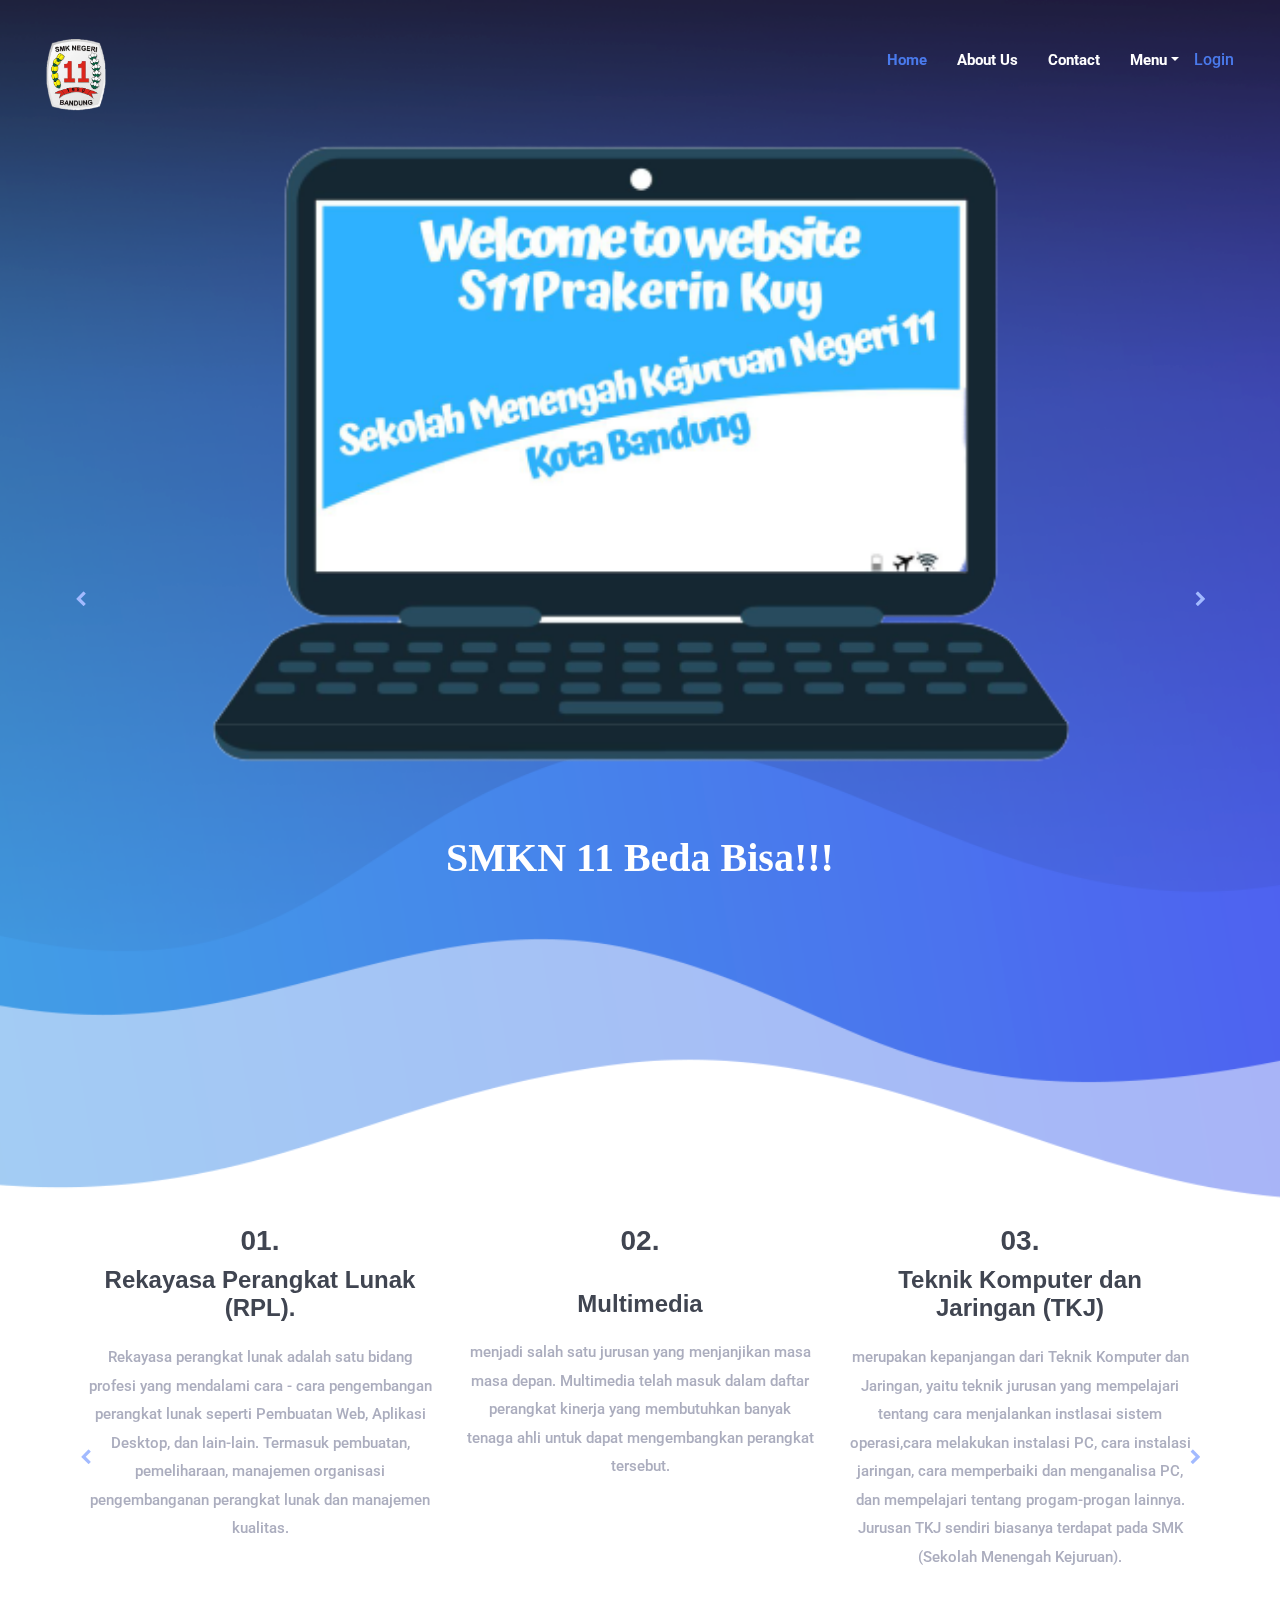
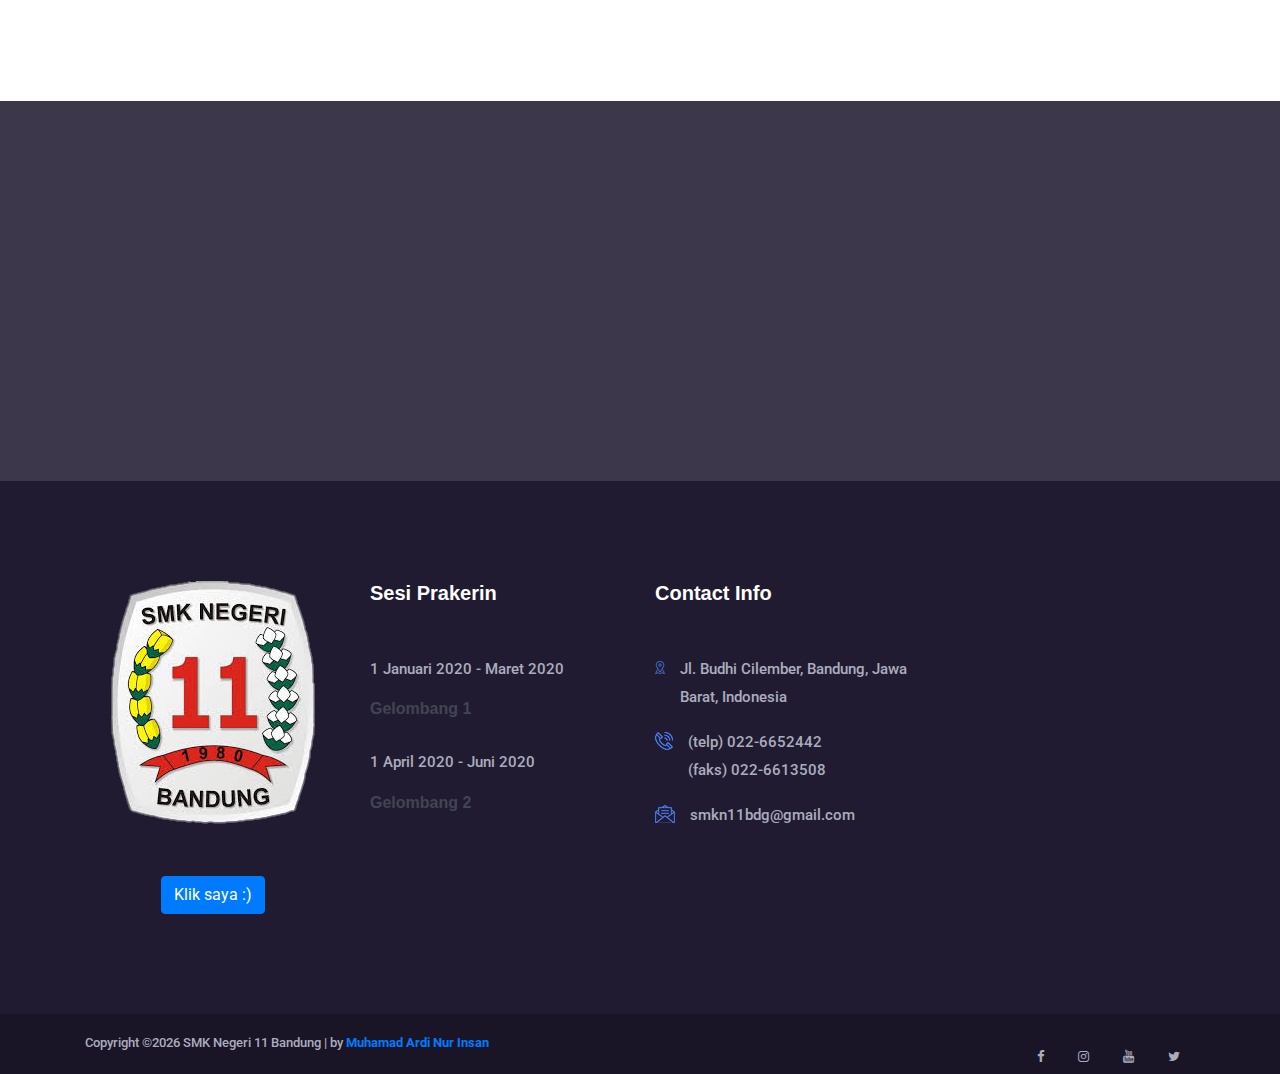
<file: index.html>
<!--
	Nama	: Muhamad Ardi Nur Insan
	Kelas	: XI RPL 1
	Project ini adalah salah satu syarat untuk melaksanakan Prakerin.
	Nama Aplikasi    : 11 Prakerin Kuy
	User		     		 : Siswa, Admin, Guru
	IG               : ardinur_03 & ardinurinsan_Official
	Channel YouTube  : YT-Ardi Hydra
-->
<!DOCTYPE html>
<html>

<head>
    <meta charset="UTF-8">
    <meta name="description" content="">
    <meta http-equiv="X-UA-Compatible" content="IE=edge">
    <meta name="viewport" content="width=device-width, initial-scale=1, shrink-to-fit=no">
    <!-- The above 4 meta tags *must* come first in the head; any other head content must come *after* these tags -->

    <!-- Title -->
    <title>S11Prakerin Kuy</title>

    <!-- Favicon -->
    <link rel="icon" type="img/png" href="img/icon-img/icon11.ico" />

    <!-- Core Stylesheet -->
    <link rel="stylesheet" type="text/css" href="style.css" />
    <!-- Responsive CSS -->
    <link href="css/responsive.css" rel="stylesheet">
</head>

<body>
    <!-- ***** Preloader Awal ***** -->
    <div id="preloader">
        <div class="mosh-preloader"></div>
    </div>
    <!-- ***** Preloader akhir ***** -->
    <!-- ***** Header Area Start ***** -->
    <header class="header_area clearfix">
        <div class="container-fluid h-100">
            <div class="row h-100">
                <!-- Menu Area Start -->
                <div class="col-12 h-100">
                    <div class="menu_area h-100">
                        <nav class="navbar h-100 navbar-expand-lg align-items-center">
                            <!-- Logo -->
                            <a class="navbar-brand" href="img/logo-img/11bedabisa.png"><br><img
                                    src="img/logo-img/11bedabisa.png" width="60" alt="logo not found"></a>

                            <!-- Menu Area -->
                            <button class="navbar-toggler" type="button" data-toggle="collapse"
                                data-target="#mosh-navbar" aria-controls="mosh-navbar" aria-expanded="false"
                                aria-label="Toggle navigation"><span class="navbar-toggler-icon"></span></button>

                            <div class="collapse navbar-collapse justify-content-end" id="mosh-navbar">
                                <ul class="navbar-nav animated" id="nav">
                                    <li class="nav-item active"><a class="nav-link" href="index.html"
                                            title="Home">Home</a></li>
                                    <li class="nav-item"><a class="nav-link" href="about.html">About Us</a></li>
                                    <li class="nav-item"><a class="nav-link" href="contact.php">Contact</a></li>
                                    <li class="nav-item dropdown">
                                        <a class="nav-link dropdown-toggle" href="#" id="moshDropdown" role="button"
                                            data-toggle="dropdown" aria-haspopup="true" aria-expanded="false">Menu</a>
                                        <div class="dropdown-menu" aria-labelledby="moshDropdown">
                                            <a class="dropdown-item" href="about.html">About Us</a>
                                            <a class="dropdown-item" href="#"></a>
                                            <a class="dropdown-item" href="#">Help</a>
                                        </div>
                                    </li>
                                </ul>
                                <!-- Search Form Area Start -->
                                <!-- <div class="search-form-area animated">
                                    <form action="#" method="post">
                                        <input type="search" name="search" id="search" placeholder="Type keywords &amp; hit enter">
                                        <button type="submit" class="d-none"><img src="img/core-img/search-icon.png" alt="Search"></button>
                                    </form>
                                </div> -->
                                <!-- Search btn -->
                                <!-- <div class="search-button">
                                    <a href="#" id="search-btn"><img src="img/core-img/search-icon.png" alt="Search"></a>
                                </div> -->
                                <!-- Login/Register btn -->
                                <div class="login-register-btn">
                                    <a href="login.php" title="Login sebagai Siswa, Guru, Admin">Login</a>
                                    <!-- <a href="guru.html" title="Sign Up">/ Coba</a>  -->
                                </div>
                                <!--
                            <div class="container-fluid">
                            <ul class="nav navbar-nav navbar-right">
                                <li><a href="#"><span class="glyphicon glyphicon-user"></span> Daftar</a></li>
                                    <li><a href="#"><span class="glyphicon glyphicon-log-in"></span> Login</a></li>
                            </ul>
                            </div> -->
                            </div>
                        </nav>
                    </div>
                </div>
            </div>
        </div>
    </header>
    <!-- ***** Header Area End ***** -->

    <!-- ***** Welcome Area Start ***** -->
    <section class="welcome_area clearfix" id="home" style="background-image: url(img/bg-img/welcome-bg.png)">
        <div class="hero-slides owl-carousel responsive">
            <!-- Single Hero Slides -->
            <div class="single-hero-slide d-cover align-items-top justify-content-center"> <br><br><br>
                <img class="slide-img" src="img/bg-img/bg-prakerinkuy.png" alt="img not found">
                <h1 class="text-center" style="color: white; font-family: cursive;">SMKN 11 Beda Bisa!!!</h1>
            </div>

            <!-- Single Hero Slides -->
            <div class="single-hero-slide d-cover align-items-top justify-content-center"> <br><br><br>
                <img class="slide-img" src="img/bg-img/bg-prakerinkuy.png" alt="img not found">
                <h1 class="text-center" style="color: white; font-family: cursive;">SMKN 11 Beda Bisa!!!</h1>
            </div>


            <!-- Single Hero Slides awal -->
            <!-- <div class="single-hero-slide d-flex align-items-end justify-content-center">
                <div class="hero-slide-content text-center">
                   <h3>Welcome To Website S11Prakerin Kuy</h3>
                    <h4>Smk Negeri 11 Kota Bandung<br> BEDA BISA!!!</h4>
                <img class="slide-img" src="img/bg-img/bg-prakerinkuy.png"  alt="img not found"></div>
            </div> -->
            <!-- Single Hero Slides akhir -->


        </div>
    </section><br>
    <!-- ***** Service Area Start ***** -->
    <section class="mosh-service-area clearfix">
        <div class="container">
            <div class="row">
                <div class="col-12">
                    <div class="mosh-service-slides owl-carousel">
                        <!-- kodingan jika poto di klik akan muncul desc -->
                        <!-- <div class="single-service-area text-center">
                            <h3>01. <img src="img/jurusan-img/rpl.jpg" data-toggle="collapse" data-target = "#content" ari-expanded = "false" aria-controls = "content"></h3>
                            <h4>Rekayasa Perangkat Lunak (RPL).</h4>
                           <div class ="collapse" id="content">
                                <div class ="card card-body"> <p>Rekayasa perangkat lunak adalah satu bidang profesi yang mendalami cara - cara pengembangan perangkat lunak.
                                Termasuk pembuatan, pemeliharaan, manajemen organisasi pengembanganan perangkat lunak dan manajemen kualitas.</p>
                                </div>
                            </div>
                        </div> -->
                        <!-- Single Service Area -->
                        <div class="single-service-area text-center">
                            <h3>01.
                                <!-- <img src="img/jurusan-img/rpl.jpg" > -->
                            </h3>
                            <h4>Rekayasa Perangkat Lunak (RPL).</h4>
                            <p>Rekayasa perangkat lunak adalah satu bidang profesi yang mendalami cara - cara
                                pengembangan perangkat lunak seperti Pembuatan Web, Aplikasi Desktop, dan lain-lain.
                                Termasuk pembuatan, pemeliharaan, manajemen organisasi pengembanganan perangkat lunak
                                dan manajemen kualitas.</p>
                        </div>
                        <!-- Single Service Area -->
                        <div class="single-service-area text-center">
                            <h3>02.
                                <!-- <img src= "img/jurusan-img/mm.jpg" height="50"> -->
                            </h3><br>
                            <h4>Multimedia</h4>
                            <p>menjadi salah satu jurusan yang menjanjikan masa masa depan. Multimedia telah masuk dalam
                                daftar perangkat kinerja yang membutuhkan banyak tenaga ahli untuk dapat mengembangkan
                                perangkat tersebut.</p>
                        </div>
                        <!-- Single Service Area -->
                        <div class="single-service-area text-center">
                            <h3>03.</h3>
                            <h4>Teknik Komputer dan Jaringan (TKJ)</h4>
                            <p> merupakan kepanjangan dari Teknik Komputer dan Jaringan, yaitu teknik jurusan yang
                                mempelajari tentang cara menjalankan instlasai sistem operasi,cara melakukan instalasi
                                PC, cara instalasi jaringan, cara memperbaiki dan menganalisa PC, dan mempelajari
                                tentang progam-progan lainnya. Jurusan TKJ sendiri biasanya terdapat pada SMK (Sekolah
                                Menengah Kejuruan).</p>
                        </div>
                        <!-- Single Service Area -->
                        <div class="single-service-area text-center">
                            <h3>04.
                                <!-- <img src= "img/jurusan-img/otkp.jpg"> -->
                            </h3>
                            <h4>Otomatisasi dan Tata Kelola Perkantoran (OTKP)</h4>
                            <p>adalah suatu kegiatan perencanaan keuangan, penagihan dan pencatatan, personalia, dan
                                distribusi barang serta logistik di sebuah organisasi. Biasanya seorang karyawan yang
                                bertugas dalam hal ini disebut dengan administrator kantor atau manajer kantor.</p>
                        </div>
                        <!-- Single Service Area -->
                        <div class="single-service-area text-center">
                            <h3>05.</h3>
                            <h4>Bisinis Daring dan Pemasaran (BDP)</h4>
                            <p>Bisnis Daring dan Pemasaran adalah sebuah kompetensi keahlian (jurusan) yang mempelajari
                                dasar - dasar kemampuan dan keilmuan menjadi seorang marketing baik marketing secara
                                konvensional maupun melalui media daring (online/internet). Di Kompetensi Keahlian
                                Bisnis Daring dan Pemasaran siswa akan mempelajari strategi pasar, kewirausahaan dan
                                membaca peluang di dunia bisnis.</p>
                        </div>
                        <!-- Single Service Area -->
                        <div class="single-service-area text-center">
                            <h3>06.</h3>
                            <h4>Akuntansi dan Lembaga Keuangan (AKL)</h4>
                            <p>Akuntansi adalah suatu ilmu yang mempelajari proses pengidentifikasian transaksi,
                                pencatatan, penggolongan, pengikhitisaran dan pelaporan untuk pihak yang berkepentingan
                                (pihak intern dan ekstern). Laporan yang dihasilkan oleh bagian akuntansi adalah laporan
                                laba rugi, laporan perubahan ekuitas, neraca, laporan arus kas dan catatan atas laporan
                                keuangan. Untuk menghasilkan laporan tersebut, diperlukan pengetahuan, ketrampilan dan
                                sikap yang sesuai untuk menjalankan profesi tersebut dalam hal ini adalah profesi
                                sebagai tenaga bagian akuntansi.</p>
                        </div>
                        <!-- Single Service Area -->
                        <div class="single-service-area text-center">
                            <h3>07.</h3>
                            <h4>Manajemen Logistik (MLOG)</h4>
                            <p>Jurusan Manajemen Logistik adalah Jurusan Baru Di SMK Negeri 11 Bandung jurusan yang
                                membutuhkan kesabaran, ketelitian dan penuh kehati-hatian. Kenapa jurusan Manajemen
                                Logistik perlu kesabaran, ketelitian dan kehati-hatian? Sebenarnya semua ilmu perlu
                                dipelajari dengan kesabaran, ketekunan, ketelitian serta kehati-hatian. Namun pada
                                jurusan Manajemen Logistik ini kamu bakalan dituntut untuk dapat menguasai Manajemen
                                Transportasi, manajemen pergudangan, manajemen distribusi, dll selama 4 tahun yang
                                tentunya harus teliti dan hati-hati dan kesabaran.</p>
                        </div>
                    </div>
                </div>
            </div>
        </div>
    </section>
    <!-- ***** Service Area End ***** -->

    <!-- ***** CTA Area Start ***** -->
    <section class="mosh-call-to-action-area bg-img bg-overlay section_padding_100"
        style="background-image: url(img/bg-img/c-1.jpg);">
        <div class="container">
            <div class="row">
                <div class="col-12">
                    <div class="cta-content text-center wow fadeIn" data-wow-delay="0.5s">
                        <div class="section-heading">
                            <p>S11Prakerin Kuy</p>
                            <h2>Ada Pertanyaan ?</h2>
                            <a href="#" class="btn mosh-btn">Contact Us</a>
                        </div>
                    </div>
                </div>
            </div>
        </div>
    </section>
    <!-- ***** CTA Area End ***** -->

    <!-- ***** Footer Area Start ***** -->
    <footer class="footer-area clearfix">
        <!-- Top Fotter Area -->
        <div class="top-footer-area section_padding_100_0">
            <div class="container">
                <div class="row">
                    <div class="col-12 col-sm-6 col-lg-3">
                        <div class="single-footer-widget mb-100">
                            <center><a href="#" class="mb-50 d-block">
                                    <img src="img/logo-img/11bedabisa.png" height="50" alt="logo not found"> </a>
                            </center>
                            <p class="tombol">
                                <center><button class="btn btn-primary" data-toggle="collapse" data-target="#content"
                                        ari-expanded="false" aria-controls="content">
                                        Klik saya :)
                                    </button></center>
                            </p>
                            <div class="collapse" id="content">
                                <div class="card card-body">
                                    <p class="text-center">Sekolah Menengah Kejuruan 11 Bandung merupakan salah satu
                                        Sekolah Menengah Kejuruan Negeri yang berada di Provinsi Jawa Barat, Indonesia,
                                        tepatnya di Kota Bandung. dan mempunyai 7 jurusan diantaranya Bismen dan Ti.
                                    </p>
                                </div>
                            </div>

                        </div>
                    </div>
                    <div class="col-10 col-sm-6 col-lg-3">
                        <div class="single-footer-widget mb-100">
                            <h5>Sesi Prakerin</h5>
                            <div class="footer-single--blog-post">
                                <a>
                                    <p>1 Januari 2020 - Maret 2020</p>
                                </a>
                                <a>
                                    <h6>Gelombang 1</h6>
                                </a>
                            </div>
                            <div class="footer-single--blog-post">
                                <a>
                                    <p>1 April 2020 - Juni 2020</p>
                                </a>
                                <a>
                                    <h6>Gelombang 2 </h6>
                                </a>
                            </div>
                        </div>
                    </div>
                    <div class="col-12 col-sm-6 col-lg-3">
                        <div class="single-footer-widget mb-100">
                            <h5>Contact Info</h5>
                            <div class="footer-single-contact-info d-flex">
                                <div class="contact-icon">
                                    <img src="img/core-img/map.png" alt="">
                                </div>
                                <p>Jl. Budhi Cilember, Bandung, Jawa Barat, Indonesia</p>
                            </div>
                            <div class="footer-single-contact-info d-flex">
                                <div class="contact-icon">
                                    <img src="img/core-img/call.png" alt="">
                                </div>
                                <p>(telp) 022-6652442<br>(faks) 022-6613508</p>
                            </div>
                            <div class="footer-single-contact-info d-flex">
                                <div class="contact-icon">
                                    <img src="img/core-img/message.png" alt="">
                                </div>
                                <p>smkn11bdg@gmail.com</p>
                            </div>
                        </div>
                    </div>
                </div>
            </div>
        </div>
        <!-- Fotter Bottom Area -->
        <div class="footer-bottom-area">
            <div class="container h-100">
                <div class="row h-100">
                    <div class="col-12 h-100">
                        <div class="footer-bottom-content h-100 d-md-flex justify-content-between align-items-center">
                            <div class="copyright-text">
                                <p>
                                    Copyright &copy;<script>
                                        document.write(new Date().getFullYear());
                                    </script> SMK Negeri 11 Bandung | by <a href="https://www.instagram.com/ardinur_03/"
                                        title="
                                    Instagram Admin">Muhamad Ardi Nur Insan</a>
                                </p>
                            </div>
                            <div class="footer-social-info"> <br>
                                <a href="#" title="Facebook SMKN 11 Bandung"><i class="fa fa-facebook"
                                        aria-hidden="true"></i></a>
                                <a href="https://www.instagram.com/smkn11_bandung/" title="Instagram SMkN 11 Bandung"><i
                                        class="fa fa-instagram" aria-hidden="true"></i></a>
                                <a href="https://www.youtube.com/channel/UCcdEkNHNB9NwW3XeMHsm-AA"
                                    title="YouTube Channel SMKN 11 Bandung"><i class="fa fa-youtube"
                                        aria-hidden="true"></i></a>
                                <a href="https://twitter.com/smkn11bandung" title="Twitter SMKN 11 Bandung"><i
                                        class="fa fa-twitter" aria-hidden="true"></i></a>
                                <!-- sambungan footer -->
                                <!--  <a href="#"><i class="" aria-hidden="true"></i></a>
                                <a href="#"><i class="" aria-hidden="true"></i></a> -->
                            </div>
                        </div>
                    </div>
                </div>
            </div>
        </div>
    </footer>
    <!-- ***** Footer Area End ***** -->

    <!-- jQuery-2.2.4 js -->
    <script src="js/jquery-2.2.4.min.js"></script>
    <!-- Popper js -->
    <script src="js/popper.min.js"></script>
    <!-- Bootstrap js -->
    <script src="js/bootstrap.min.js"></script>
    <!-- All Plugins js -->
    <script src="js/plugins.js"></script>
    <!-- Active js -->
    <script src="js/active.js"></script>
</body>

</html>
</file>
<file: css/responsive.css>
@media (min-width: 992px) and (max-width: 1199px) {
    .search-button > a {
        margin: 0 40px;
    }
    .menu_area #nav .nav-link {
        padding: 0 10px;
    }
    .search-form-area #search {
        width: 450px;
    }
    .hero-slides .owl-next {
        right: 20px;
    }
    .hero-slides .owl-prev {
        left: 20px;
    }
    .workflow-slides-area {
        top: 0;
        padding-bottom: 100px;
    }
}

@media (min-width: 768px) and (max-width: 991px) {
    .navbar-toggler {
        border: 2px solid #fff;
        background-color: #f2f4f6;
        margin: 32px 0;
    }
    .sticky .navbar-toggler {
        margin: 11px 0;
    }
    .navbar-toggler-icon {
        background-image: url("data:image/svg+xml;charset=utf8,%3Csvg viewBox='0 0 30 30' xmlns='http://www.w3.org/2000/svg'%3E%3Cpath stroke='rgba(0, 0, 0, 0.5)' stroke-width='2' stroke-linecap='round' stroke-miterlimit='10' d='M4 7h22M4 15h22M4 23h22'/%3E%3C/svg%3E");
    }
    #mosh-navbar {
        padding: 30px;
        border-radius: 5px;
        background-color: #211b31;
        text-align: left;
    }
    .header_area.sticky .navbar {
        height: 70px;
    }
    .menu_area #nav .nav-link {
        font-size: 14px;
        padding: 6px 0;
    }
    .search-button > a {
        margin: 15px 0;
        display: block;
    }
    .hero-slide-content h2 {
        font-size: 36px;
    }
    .welcome_area,
    .single-hero-slide {
        height: 900px;
    }
    .hero-slides .owl-next {
        right: 5px;
    }
    .hero-slides .owl-prev {
        left: 5px;
    }
    .clients-logo-area > a > img {
        max-width: 100px;
        height: auto;
    }
    .single-more-service-area {
        -webkit-box-flex: 0;
            -ms-flex: 0 0 50%;
                flex: 0 0 50%;
        max-width: 50%;
    }
    .mosh-more-services-area {
        -ms-flex-wrap: wrap;
            flex-wrap: wrap;
    }
    .single_gallery_item {
        width: 50%;
    }
    .workflow-slides-area {
        top: 0;
        padding-bottom: 100px;
    }
    .testimonial-content p {
        font-size: 13px;
    }
    .mosh-cool-facts-area .counter-area > h3 {
        font-size: 40px;
    }
}

@media (min-width: 320px) and (max-width: 767px) {
    .header_area {
        padding: 0;
        height: 80px;
    }
    .navbar-toggler {
        border: 2px solid #fff;
        background-color: #f2f4f6;
        margin: 11px 0;
    }
    .sticky .navbar-toggler {
        margin: 11px 0;
    }
    .navbar-toggler-icon {
        background-image: url("data:image/svg+xml;charset=utf8,%3Csvg viewBox='0 0 30 30' xmlns='http://www.w3.org/2000/svg'%3E%3Cpath stroke='rgba(0, 0, 0, 0.5)' stroke-width='2' stroke-linecap='round' stroke-miterlimit='10' d='M4 7h22M4 15h22M4 23h22'/%3E%3C/svg%3E");
    }
    #mosh-navbar {
        padding: 30px;
        border-radius: 5px;
        background-color: #211b31;
        text-align: left;
    }
    .header_area.sticky .navbar {
        height: 70px;
    }
    .menu_area #nav .nav-link {
        font-size: 14px;
        padding: 6px 0;
    }
    .search-button > a {
        margin: 15px 0;
        display: block;
    }
    .hero-slide-content h2 {
        font-size: 20px;
    }
    .hero-slide-content h4 {
        font-size: 18px;
    }
    .welcome_area,
    .single-hero-slide {
        height: 600px;
    }
    .hero-slides .owl-next {
        right: 5px;
    }
    .hero-slides .owl-prev {
        left: 5px;
    }
    .search-form-area #search {
        width: 200px;
        border-radius: 10px;
        padding: 0 15px;
    }
    .section-heading > h2 {
        font-size: 24px;
    }
    .clients-logo-area > a > img {
        max-width: 100px;
        height: auto;
        margin: 15px;
    }
    .features-img > img {
        width: 100%;
        position: relative;
        bottom: -30px;
        left: 0;
        z-index: 9;
    }
    .single-more-service-area {
        -webkit-box-flex: 0;
            -ms-flex: 0 0 100%;
                flex: 0 0 100%;
        max-width: 100%;
    }
    .mosh-more-services-area {
        -ms-flex-wrap: wrap;
            flex-wrap: wrap;
    }
    .single_gallery_item {
        width: 100%;
    }
    .workflow-slides-area {
        top: 50px;
        padding-bottom: 150px;
    }
    .cta-content .section-heading h2 {
        font-size: 24px;
    }
    .mosh-service-slides .owl-prev {
        left: -15px;
    }
    .mosh-service-slides .owl-next {
        left: auto;
        right: -15px;
    }
    .footer-bottom-area {
        height: 100px;
        text-align: center;
        padding: 25px 0;
    }
    .bradcumbContent h2 {
        font-size: 40px;
    }
    .mosh-about-us-thumb {
        margin-top: 100px;
    }
    .mosh-features-thumb {
        margin-bottom: 100px;
    }
    .few-words-contents,
    .few-words-thumb {
        -webkit-box-flex: 0;
            -ms-flex: 0 0 100%;
                flex: 0 0 100%;
        max-width: 100%;
        height: 770px;
    }
    .mosh-team-slides .owl-prev {
        left: -10px;
    }
    .mosh-team-slides .owl-next {
        left: auto;
        right: -10px;
    }
    .subscribe-newsletter-content h2 {
        font-size: 24px;
    }
    .subscribe-newsletter-content form > input {
        width: 100%;
    }
    .subscribe-newsletter-content form > button {
        width: 120px;
        padding: 0 15px;
        right: 0;
    }
    .testimonials-slides .owl-prev {
        left: -10px;
    }
    .testimonials-slides .owl-next {
        left: auto;
        right: -10px;
    }
    .testimonial-content p {
        font-size: 13px;
    }
    .mosh-cool-facts-area .counter-area > h3 {
        font-size: 20px;
    }
    .testimonials-slides:after {
        text-align: right;
    }
    .testimonials-slides:before {
        text-align: left;
    }
    .mosh-blog-sidebar,
    .contact-information {
        margin-top: 100px;
    }
}

@media (min-width: 480px) and (max-width: 767px) {
    .welcome_area,
    .single-hero-slide {
        height: 700px;
    }
    .clients-logo-area > a > img {
        max-width: 75px;
        height: auto;
        margin: 0 15px;
    }
}

@media (min-width: 576px) and (max-width: 767px) {
    .welcome_area,
    .single-hero-slide {
        height: 800px;
    }
    .hero-slide-content h2 {
        font-size: 30px;
    }
    .single-more-service-area {
        -webkit-box-flex: 0;
            -ms-flex: 0 0 50%;
                flex: 0 0 50%;
        max-width: 50%;
    }
}
</file>
<file: style.css>
@import url('https://fonts.googleapis.com/css?family=Roboto:400,500,700,900');

@import 'css/bootstrap.min.css';
@import 'css/owl.carousel.min.css';
@import 'css/animate.css';
@import 'css/magnific-popup.css';
@import 'css/font-awesome.min.css';

/* --------------------------
:: 1.0 Base CSS Start
-------------------------- */
.elements-title h2 {
    margin-bottom: 60px;
    font-size: 24px;
}

.mosh-btn.mosh-btn-2 {
    border: 2px solid #4a7aec;
    color: #404551;
    background-color: #fff;
}

.mosh-btn.mosh-btn-2:hover,
.mosh-btn.mosh-btn-2:focus {
    border: 2px solid #4a7aec;
    color: #fff;
    background-color: #4a7aec;
}

.mosh-btn.mosh-btn-3 {
    border: none;
    color: #404551;
    background-color: #fff;
    box-shadow: 0 6px 30px rgba(0, 0, 0, 0.15);
}

.mosh-btn.mosh-btn-3:hover,
.mosh-btn.mosh-btn-3:focus {
    color: #fff;
    background-color: #4a7aec;
}

.mosh-cool-facts-area {
    width: 100%;
}

.mosh-cool-facts-area .counter-area > h3 {
    color: #4a7aec;
    font-size: 60px;
    margin-bottom: 0;
    line-height: 1;
}

.mosh-cool-facts-area .cool-facts-content > p {
    color: #292d4f;
}


.judul{
    background-color: red;
}

.biodata_kepsek td{
    color: white;
}
* {
    margin: 0;
    padding: 0;
}

body,
html {
    font-family: 'Roboto', sans-serif;
}

h1,
h2,
h3,
h4,
h5,
h6 {
    font-family: 'cursive', sans-serif;
    font-weight: 700;
    color: #404551;
    line-height: 1.2;
}

a,
a:hover,
a:focus,
a:active {
    font-weight: 700;
    text-decoration: none;
    -webkit-transition-duration: 500ms;
    transition-duration: 500ms;
}

li {
    list-style: none;
}

p {
    font-family: 'Roboto', sans-serif;
    color: #abadbe;
    font-size: 15px;
    font-weight: 500;
    margin-top: 0;
    line-height: 1.9;
}

ul,
ol {
    margin: 0;
    padding: 0;
}

img {
    max-width: 100%;
    height: auto;
}

.section_padding_100 {
    padding-top: 100px;
    padding-bottom: 100px;
}

.section_padding_100_0 {
    padding-top: 100px;
    padding-bottom: 0;
}

.section_padding_100_50 {
    padding-top: 100px;
    padding-bottom: 50px;
}

.section_padding_100_70 {
    padding-top: 100px;
    padding-bottom: 70px;
}

.section_padding_50 {
    padding-top: 50px;
    padding-bottom: 50px;
}

.section_padding_50_20 {
    padding-top: 50px;
    padding-bottom: 20px;
}

.section_padding_150 {
    padding-top: 150px;
    padding-bottom: 150px;
}

.section_padding_200 {
    padding-top: 200px;
    padding-bottom: 200px;
}

.section_padding_0_100 {
    padding-top: 0;
    padding-bottom: 100px;
}

.section_padding_70 {
    padding-top: 70px;
    padding-bottom: 70px;
}

.section_padding_0_50 {
    padding-top: 0;
    padding-bottom: 50px;
}

.mt-15 {
    margin-top: 15px;
}

.mt-30 {
    margin-top: 30px;
}

.mt-40 {
    margin-top: 40px;
}

.mt-50 {
    margin-top: 50px;
}

.mt-100 {
    margin-top: 100px;
}

.mt-150 {
    margin-top: 150px;
}

.mr-15 {
    margin-right: 15px;
}

.mr-30 {
    margin-right: 30px;
}

.mr-50 {
    margin-right: 50px;
}

.mr-100 {
    margin-right: 100px;
}

.mb-15 {
    margin-bottom: 15px;
}

.mb-30 {
    margin-bottom: 30px;
}

.mb-50 {
    margin-bottom: 50px;
}

.mb-100 {
    margin-bottom: 100px;
}

.ml-15 {
    margin-left: 15px;
}

.ml-30 {
    margin-left: 30px;
}

.ml-50 {
    margin-left: 50px;
}

.ml-100 {
    margin-left: 100px;
}

#preloader {
    overflow: hidden;
    background-color: #211b31;
    height: 100%;
    left: 0;
    position: fixed;
    top: 0;
    width: 100%;
    z-index: 999999;
}

.mosh-preloader {
    overflow: hidden;
    -webkit-animation: 3000ms linear 0s normal none infinite running mosh-preloader;
    animation: 3000ms linear 0s normal none infinite running mosh-preloader;
    background-color: transparent;
    border-color: #f1f2f3 #f1f2f3 #4a7aec;
    border-radius: 50%;
    border-style: solid;
    border-width: 4px;
    height: 50px;
    left: calc(50% - 25px);
    position: relative;
    top: calc(50% - 25px);
    width: 50px;
    z-index: 9;
}

@-webkit-keyframes mosh-preloader {
    0% {
        -webkit-transform: rotate(0deg);
        transform: rotate(0deg);
    }
    100% {
        -webkit-transform: rotate(360deg);
        transform: rotate(360deg);
    }
}

@keyframes mosh-preloader {
    0% {
        -webkit-transform: rotate(0deg);
        transform: rotate(0deg);
    }
    100% {
        -webkit-transform: rotate(360deg);
        transform: rotate(360deg);
    }
}

#scrollUp {
    bottom: 0;
    font-size: 24px;
    right: 30px;
    width: 40px;
    background: #4a7aec;
    color: #fff;
    text-align: center;
    height: 40px;
    line-height: 38px;
    border-radius: 0;
    box-shadow: 2px 10px 8px rgba(0, 0, 0, 0.15);
}

.mosh-table {
    display: table;
    height: 100%;
    left: 0;
    position: relative;
    top: 0;
    width: 100%;
    z-index: 2;
}

.mosh-table-cell {
    display: table-cell;
    vertical-align: middle;
}

.section-heading {
    margin-bottom: 100px;
}

.section-heading > p {
    font-weight: 700;
    color: #bec0cc;
    font-size: 12px;
    margin-bottom: 10px;
    text-transform: uppercase;
    letter-spacing: 2px;
}

.section-heading > h2 {
    font-size: 40px;
    margin: 0;
    font-weight: 900;
}

.section-heading > h5 {
    font-size: 22px;
    color: #abadbe;
    line-height: 1.8;
    font-weight: 500;
}

.mosh-btn {
    background-color: #4a7aec;
    min-width: 150px;
    height: 54px;
    padding: 0 30px;
    border-radius: 70px;
    color: #fff;
    font-size: 14px;
    line-height: 54px;
    font-weight: 700;
    text-transform: uppercase;
    -webkit-transition-duration: 500ms;
    transition-duration: 500ms;
}

.mosh-btn:hover {
    background-color: #1a3c8d;
    color: #fff;
}

.bg-overlay,
.bg-overlay-white {
    position: relative;
    z-index: 1;
}

.bg-overlay:after,
.bg-overlay-white:after {
    background-color: rgba(33, 27, 49, 0.88);
    width: 100%;
    height: 100%;
    top: 0;
    left: 0;
    content: '';
    z-index: -1;
    position: absolute;
}

.bg-overlay-white:after {
    background-color: rgba(231, 235, 246, 0.89);
}

.bg-img {
    background-position: center center;
    background-repeat: no-repeat;
    background-size: cover;
}

/* --------------------------
:: 2.0 Header Area CSS
-------------------------- */

.header_area {
    left: 0;
    position: absolute;
    width: 100%;
    z-index: 999;
    top: 0;
    padding: 0 15px;
    height: 120px;
    background-color: transparent;
    -webkit-transition-duration: 700ms;
    transition-duration: 700ms;
}

.menu_area {
    position: relative;
    z-index: 2;
}

.menu_area #nav .nav-link {
    color: #fff;
    display: block;
    font-size: 15px;
    -webkit-transition-duration: 500ms;
    transition-duration: 500ms;
    padding: 0 15px;
}

.menu_area .dropdown-menu.show {
    border: none;
    box-shadow: 3px 5px 12px rgba(0, 0, 0, 0.15);
}

.menu_area .dropdown-item {
    font-size: 14px;
    font-weight: 700;
    color: #9597a6;
}

.menu_area #nav .nav-link:hover,
.menu_area #nav .nav-item.active .nav-link,
.menu_area .dropdown-item:hover {
    color: #4a7aec;
}

.login-register-btn a {
    color: #4a7aec;
    display: inline-block;
    font-weight: 500;
}

.login-register-btn a:hover {
    color: #fff;
}

.search-button > a {
    margin: 0 80px;
}

.navbar-nav {
    -webkit-transition-duration: 500ms;
    transition-duration: 500ms;
}

/* Search Form CSS */

.search-form-area {
    width: auto;
    height: 50px;
    display: none;
    -webkit-transition-duration: 500ms;
    transition-duration: 500ms;
}

.search-form-open .search-form-area {
    display: block !important;
}

.search-form-open .navbar-nav {
    display: none !important;
}

.search-form-area #search {
    width: 550px;
    height: 50px;
    border-radius: 10px;
    border: 2px solid rgba(255, 255, 255, 0.7);
    padding: 0 30px;
    color: #fff !important;
    font-size: 14px;
    background-color: transparent;
    -webkit-transition-duration: 500ms;
    transition-duration: 500ms;
}

/* Sticky CSS */

.header_area.sticky {
    background-color: #25499f;
    box-shadow: 0 6px 20px rgba(0, 0, 0, 0.15);
    height: 80px;
    position: fixed;
    top: 0;
    z-index: 999;
}

/* --------------------------
:: 3.0 Welcome Area CSS
-------------------------- */

.welcome_area {
    position: relative;
    z-index: 2;
    height: 1200px;
    background-repeat: no-repeat;
    background-size: cover;
    background-position: center center;
}

.hero-slides {
    position: relative;
    z-index: 2;
}

.single-hero-slide {
    height: 1200px;
    width: 100%;
    position: relative;
    z-index: 1;
}

.hero-slide-content h3 {
    font-size: 60px;
    font-family: cursive;
    color: #fff;
    line-height: 1.8;
}

.hero-slide-content h4 {
    color: #fff;
    font-weight: 400;
    font-family: cursive;
    margin-bottom: 0;
}

.hero-slide-content .slide-img {
    color: #fff;
    margin-top: 100px;
    font-weight: 400;
}

.hero-slides .owl-prev,
.hero-slides .owl-next {
    position: absolute;
    width: 60px;
    height: 60px;
    background-color: transparent;
    line-height: 60px;
    text-align: center;
    top: 50%;
    margin-top: -30px;
    left: 50px;
    border-radius: 50%;
    color: #a2baff;
    -webkit-transition-duration: 500ms;
    transition-duration: 500ms;
}

.hero-slides .owl-next {
    left: auto;
    right: 50px;
}

.hero-slides .owl-prev:hover,
.hero-slides .owl-next:hover {
    background-color: #4a7aec;
}
/* -------------------------
:: 4.0 Service Area
------------------------- */

.mosh-service-slides {
    position: relative;
    z-index: 1;
}

.single-service-area h2 {
    font-size: 60px;
    font-weight: 900;
    margin-bottom: 20px;
    -webkit-transition-duration: 500ms;
    transition-duration: 500ms;
    color: #bec0cc;
}

.mosh-service-slides .center .single-service-area h2,
.single-service-area:hover h2 {
    color: #4a7aec;
}

.single-service-area h4 {
    margin-bottom: 20px;
}

.mosh-service-slides .owl-prev,
.mosh-service-slides .owl-next {
    position: absolute;
    width: 50px;
    height: 50px;
    background-color: transparent;
    line-height: 50px;
    text-align: center;
    top: 50%;
    margin-top: -30px;
    left: -25px;
    border-radius: 50%;
    color: #a2baff;
    -webkit-transition-duration: 500ms;
    transition-duration: 500ms;
}

.mosh-service-slides .owl-next {
    left: auto;
    right: -25px;
}

/* -------------------------
:: 5.0 Clients Area
------------------------- */

.clients-logo-area > a > img {
    max-width: 170px;
    height: auto;
}

/* -------------------------
:: 6.0 Features Area
------------------------- */

.mosh-features-area {
    background-color: #211b31;
    position: relative;
    z-index: 1;
}

.features-img > img {
    width: 40%;
    position: absolute;
    bottom: -30px;
    left: 30px;
    z-index: 9;
}

.mosh-features-area .section-heading {
    margin-bottom: 60px;
}

.mosh-features-area .section-heading h2 {
    color: #fff;
}

.barfiller {
    background: #f4f4f4;
    border: none;
    border-radius: 0;
    box-shadow: none;
    height: 5px;
    margin-bottom: 5px;
    position: relative;
    width: 100%;
}

.barfiller .fill {
    display: block;
    position: relative;
    width: 0px;
    height: 100%;
    background: #4a7aec;
    z-index: 1;
}

.barfiller .tipWrap {
    display: none;
}

.barfiller .tip {
    margin-top: -35px;
    padding: 2px 4px;
    font-size: 15px;
    color: #4a7aec;
    left: 0px;
    position: absolute;
    z-index: 2;
    background: transparent;
    font-weight: 500;
}

.barfiller .tip:after {
    display: none;
}

.single_progress_bar p {
    margin-bottom: 10px;
}

/* -------------------------
:: 7.0 More Service Area
------------------------- */

.single-more-service-area {
    -webkit-box-flex: 0;
    -ms-flex: 0 0 25%;
    flex: 0 0 25%;
    max-width: 25%;
    padding: 100px 20px;
    position: relative;
    z-index: 1;
    -webkit-transition-duration: 750ms;
    transition-duration: 750ms;
}

.single-more-service-area:hover {
    box-shadow: 0 10px 20px 10px rgba(0, 0, 0, 0.1);
}

.more-service-content > img {
    margin-bottom: 40px;
}

.more-service-content > h4 {
    margin-bottom: 30px;
    text-transform: capitalize;
}

/* -------------------------
:: 8.0 Portfolio Area
------------------------- */

.portfolio-menu {
    margin-bottom: 100px;
    margin-top: -10px;
}

.portfolio-menu > p {
    display: inline-block;
    padding: 0 15px;
    cursor: pointer;
    -webkit-transition-duration: 500ms;
    transition-duration: 500ms;
    margin-bottom: 0;
}

.portfolio-menu > p:hover {
    color: #4a7aec;
}

.single_gallery_item {
    width: 25%;
    display: inline-block;
    float: left;
    z-index: 3;
    position: relative;
    overflow: hidden
}

.single_gallery_item > img {
    width: 100%;
    -webkit-transition-duration: 500ms;
    transition-duration: 500ms;
}

.single_gallery_item:hover > img {
    -webkit-transform: scale(1.1);
    transform: scale(1.1);
    filter: url('data:image/svg+xml;charset=utf-8,<svg xmlns="http://www.w3.org/2000/svg"><filter id="filter"><feGaussianBlur stdDeviation="8" /></filter></svg>#filter');
    -webkit-filter: blur(8px);
    filter: blur(8px);
    filter: progid:DXImageTransform.Microsoft.Blur(pixelradius=8);
}

.gallery-hover-overlay {
    position: absolute;
    width: 100%;
    height: 100%;
    z-index: 9;
    left: 0;
    top: 0;
    background-color: rgba(74, 122, 236, 0.85);
    opacity: 0;
    -ms-filter: "progid:DXImageTransform.Microsoft.Alpha(Opacity=0)";
    -webkit-transition-duration: 500ms;
    transition-duration: 500ms;
}

.single_gallery_item:hover .gallery-hover-overlay {
    opacity: 1;
    -ms-filter: "progid:DXImageTransform.Microsoft.Alpha(Opacity=100)"
}

.port-hover-text h4 {
    color: #fff;
    margin-bottom: 10px;
}

.port-hover-text > a {
    color: #fff;
    font-size: 15px;
}

/* -------------------------
:: 9.0 Workflow Area
------------------------- */

.workflow-img {
    position: relative;
    z-index: -10;
    background-position: center center;
    background-size: cover;
    background-repeat: no-repeat;
}

.single-workflow-area > h2 {
    font-size: 16px;
    -webkit-box-flex: 0;
    -ms-flex: 0 0 47px;
    flex: 0 0 47px;
    width: 47px!important;
    height: 47px!important;
    text-align: center;
    background-color: #f3f5f9;
    line-height: 47px;
    border-radius: 50%;
    -webkit-transition-duration: 500ms;
    transition-duration: 500ms;
}

.workflow-content h4 {
    margin-bottom: 30px;
}

.single-workflow-area:hover h2 {
    background-color: #4a7aec;
    color: #fff;
}

.workflow-slides-area {
    position: relative;
    z-index: 99;
    top: -100px;
}

.mosh-workflow-slides .owl-dots {
    margin-top: 60px;
    text-align: center;
}

.mosh-workflow-slides .owl-dot {
    background-color: #daddeb;
    width: 8px;
    height: 8px;
    border-radius: 50%;
    margin: 0 4px;
    display: inline-block;
}

.mosh-workflow-slides .owl-dot.active {
    background-color: #4a7aec;
}

/* -------------------------
:: 10.0 CTA Area
------------------------- */

.mosh-call-to-action-area {
    position: relative;
    z-index: 1;
    background-attachment: fixed;
}

.cta-content .section-heading {
    margin-bottom: 0;
}

.cta-content .section-heading h2 {
    margin-bottom: 40px;
    color: #fff;
    font-size: 44px;
}

/* -------------------------
:: 11.0 FAQ Area
------------------------- */

.panel {
    background-color: #fff;
    border: 0 solid transparent;
    border-radius: 4px;
    box-shadow: 0 0 0 transparent;
    margin-bottom: 15px;
}

.single-accordion:last-of-type {
    margin-bottom: 0px;
}

.single-accordion h6 a {
    background-color: #4a7aec;
    border-radius: 0;
    color: #fff;
    display: block;
    margin: 0;
    font-weight: 400;
    padding: 15px 15px 15px 60px;
    position: relative;
    font-size: 15px;
    text-transform: capitalize;
}

.single-accordion h6 a.collapsed {
    background-color: #4a7aec;
    color: #fff;
}

.single-accordion h6 a span {
    font-size: 10px;
    position: absolute;
    left: 20px;
    text-align: center;
    top: 17px;
}

.single-accordion h6 a.collapsed span.accor-close {
    opacity: 0;
    -ms-filter: "progid:DXImageTransform.Microsoft.Alpha(Opacity=0)";
    filter: alpha(opacity=0);
}

span.accor-open {
    opacity: 0;
    -ms-filter: "progid:DXImageTransform.Microsoft.Alpha(Opacity=0)";
    filter: alpha(opacity=0);
}

.single-accordion h6 a.collapsed span.accor-open {
    opacity: 1;
    -ms-filter: "progid:DXImageTransform.Microsoft.Alpha(Opacity=100)";
    filter: alpha(opacity=100);
}

.single-accordion h6 {
    margin-bottom: 0;
    text-transform: uppercase;
}

.single-accordion .accordion-content {
    border-top: 0 solid transparent;
    box-shadow: none;
}

.single-accordion .accordion-content p {
    padding: 10px 15px 0;
    margin-bottom: 10px;
}

/* --------------------------
:: 12.0 Footer Area CSS
-------------------------- */

.footer-area {
    position: relative;
    z-index: 1;
    background-color: #211b31;
}

.single-footer-widget h5 {
    color: #fff;
    margin-bottom: 50px;
}

.single-footer-widget ul > li > a {
    color: rgba(226, 219, 243, 0.30);
    margin-bottom: 10px!important;
    display: block;
    font-weight: 500;
}

.single-footer-widget ul > li > a:last-child {
    margin-bottom: 0;
}

.single-footer-widget ul > li > a:hover {
    color: #ffffff;
}

.copyright-text > p {
    margin-bottom: 0;
    font-size: 13px;
}

.footer-social-info > a {
    color: #abadbe;
    padding: 0 15px;
    display: inline-block;
    font-size: 13px;
}

.footer-social-info > a:hover {
    color: #fff;
}

.footer-single--blog-post {
    margin-bottom: 30px;
}

.footer-single--blog-post:last-child {
    margin-bottom: 0;
}

.footer-single--blog-post .blog-post-date > p {
    font-size: 12px;
    margin-bottom: 5px;
    -webkit-transition-duration: 500ms;
    transition-duration: 500ms;
}

.footer-single--blog-post .blog-post-title > h6 {
    font-size: 14px;
    margin-bottom: 0;
    -webkit-transition-duration: 500ms;
    transition-duration: 500ms;
}

.footer-single--blog-post .blog-post-date > p:hover,
.footer-single--blog-post .blog-post-title > h6:hover {
    color: #4a7aec;
}

.footer-single-contact-info .contact-icon {
    margin-right: 15px;
}

.footer-bottom-area {
    background-color: #191426;
    height: 60px;
}

/* --------------------
:: 13.0 Breadcumb CSS
-------------------- */

/*.mosh-breadcumb-area {
    background-image: url(img/bg-img/smkn11300x168.jpg);
    height: 400px;
    width: 100px;
    background-repeat: no-repeat;
}*/

.bradcumbContent h2 {
    color: #fff;
    font-size: 60px;
}

.bradcumbContent .breadcrumb {
    padding: 0;
    background-color: transparent;
    border-radius: 0;
    margin-top: 10px;
}

.bradcumbContent .breadcrumb-item a,
.bradcumbContent .breadcrumb-item {
    color: #fff;
    font-size: 12px;
    font-weight: 700;
    letter-spacing: 1px;
    text-transform: uppercase;
}

/* -----------------------
:: 14.0 About Us CSS
----------------------- */

.few-words-from-ceo {
    overflow-x: hidden;
}

.mosh-about-us-content .section-heading {
    margin-bottom: 50px;
}

.few-words-contents,
.few-words-thumb {
    -webkit-box-flex: 0;
    -ms-flex: 0 0 50%;
    flex: 0 0 50%;
    max-width: 50%;
    height: 770px;
}

.few-words-contents {
    background-color: #211b31;
}

.few-words-text .section-heading {
    margin-bottom: 50px;
}

.few-words-text .section-heading h2 {
    color: #fff;
    font-family: cursive;
}

.few-words-text > p {
    margin-bottom: 0;
}

.ceo-meta-data .ceo-thumb {
    width: 52px;
    height: 52px;
    -webkit-box-flex: 0;
    -ms-flex: 0 0 52px;
    flex: 0 0 52px;
    border-radius: 50%;
    margin-right: 20px;
}

.ceo-meta-data .ceo-name h6 {
    color: #fff;
    margin-bottom: 10px;
    line-height: 1;
}

.ceo-meta-data .ceo-name p {
    margin-bottom: 0;
    line-height: 1;
    font-size: 12px;
    font-weight: 700;
}

/* -------------------------
:: 15.0 Services Area CSS
------------------------- */

.services-content-area {
    position: relative;
    z-index: 98;
    padding: 100px 0 200px 0;
}

.services-text h2 {
    font-size: 55px;
    margin-bottom: 50px;
}

.services-text p {
    line-height: 2;
    margin-bottom: 50px;
}

/* -------------------------
:: 16.0 Team Member Area
------------------------- */

.team-thumbnail {
    width: 189px;
    height: 189px;
    border-radius: 50%;
    margin: 0 auto 50px;
    position: relative;
    z-index: 1;
    -webkit-transition-duration: 500ms;
    transition-duration: 500ms;
}

.team-thumbnail:after {
    position: absolute;
    width: 100%;
    height: 100%;
    left: 0;
    top: 0;
    content: "";
    background-color: rgba(74, 122, 236, 0.75);
    z-index: 2;
    border-radius: 50%;
    opacity: 0;
    -ms-filter: "progid:DXImageTransform.Microsoft.Alpha(Opacity=0)";
    -webkit-transition-duration: 500ms;
    transition-duration: 500ms;
}

.team-thumbnail > img {
    width: 100%;
    height: 100%;
    border-radius: 50%;
}

.team-meta-info {
    margin-bottom: 50px;
}

.team-meta-info h4 {
    line-height: 1;
    margin-bottom: 10px;
}

.team-meta-info span {
    font-size: 12px;
    font-weight: 900;
    color: #abadbe;
    letter-spacing: 2px;
    text-transform: uppercase;
    margin-bottom: 35px;
    display: block;
    -webkit-transition-duration: 500ms;
    transition-duration: 500ms;
}

.team-social-info {
    margin-top: 30px;
}

.team-social-info > a {
    font-size: 13px;
    color: #abadbe;
    display: inline-block;
    padding: 0 15px;
}

.single-team-slide:hover .team-meta-info span,
.team-social-info > a:hover {
    color: #4a7aec;
}

.single-team-slide:hover .team-thumbnail:after {
    opacity: 1;
    -ms-filter: "progid:DXImageTransform.Microsoft.Alpha(Opacity=100)"
}

.mosh-team-slides {
    position: relative;
    z-index: 2;
}

.mosh-team-slides .owl-prev,
.mosh-team-slides .owl-next {
    position: absolute;
    width: 60px;
    height: 60px;
    background-color: transparent;
    line-height: 60px;
    text-align: center;
    top: 21%;
    margin-top: -30px;
    left: -25px;
    border-radius: 50%;
    color: #a2baff;
    -webkit-transition-duration: 500ms;
    transition-duration: 500ms;
}

.mosh-team-slides .owl-next {
    left: auto;
    right: -25px;
}

.mosh-subscribe-newsletter-area {
    background-attachment: fixed;
}

.subscribe-newsletter-content p {
    text-transform: uppercase;
    font-size: 12px;
    font-weight: 700;
    letter-spacing: 2px;
}

.subscribe-newsletter-content h2 {
    font-size: 44px;
    margin-bottom: 30px;
}

.subscribe-newsletter-content form {
    position: relative;
    z-index: 1;
}

.subscribe-newsletter-content form > input {
    width: 60%;
    height: 55px;
    border-radius: 70px;
    border: none;
    padding: 0 30px;
    font-style: italic;
    font-size: 14px;
    color: #abadbe;
}

.subscribe-newsletter-content form > button {
    width: 150px;
    height: 55px;
    border-radius: 0 70px 70px 0;
    border: none;
    padding: 0 30px;
    font-size: 14px;
    color: #fff;
    background-color: #4a7aec;
    position: absolute;
    right: 20%;
    font-weight: 700;
    cursor: pointer;
    text-transform: uppercase;
    top: 0;
    -webkit-transition-duration: 500ms;
    transition-duration: 500ms;
}

.subscribe-newsletter-content form > button:hover {
    color: #fff;
    background-color: rgb(16, 54, 145);
}

/* -------------------------
:: 17.0 Clients Area
------------------------- */

.mosh-clients-testimonials-area {
    background-color: #211b31;
    position: relative;
    z-index: 1;
}

.mosh-clients-testimonials-area .section-heading h2 {
    color: #fff;
}

.testimonial-content span {
    font-size: 60px;
    color: #fff;
    line-height: 1;
    font-weight: 900;
}

.testimonial-content p {
    margin-bottom: 0;
}

.testimonials-meta .testimonial-thumb {
    width: 52px;
    height: 52px;
    margin: 0 auto 20px;
    border-radius: 50%;
    border: 3px solid #211b31;
    -webkit-transition-duration: 500ms;
    transition-duration: 500ms;
    position: relative;
    z-index: 1;
    margin-top: 40px;
}

.testimonials-meta > h6 {
    color: rgba(255, 255, 255, 0.5);
    margin-bottom: 5px;
    -webkit-transition-duration: 500ms;
    transition-duration: 500ms;
}

.testimonials-meta > p {
    margin-bottom: 0;
    font-weight: 700;
    letter-spacing: 2px;
    font-size: 12px;
    text-transform: uppercase;
}

.testimonials-slides {
    position: relative;
    z-index: 1;
}

.testimonials-slides:before {
    position: absolute;
    width: 33.33333%;
    text-align: center;
    content: "Previous";
    top: 0;
    left: 0;
    z-index: -5;
    height: 100%;
    color: #fff;
}

.testimonials-slides:after {
    position: absolute;
    width: 33.33333%;
    text-align: center;
    content: "Next";
    top: 0;
    right: 0;
    z-index: -5;
    height: 100%;
    color: #fff;
}

.testimonials-slides .owl-prev,
.testimonials-slides .owl-next {
    position: absolute;
    width: 60px;
    height: 60px;
    background-color: transparent;
    line-height: 60px;
    text-align: center;
    top: 21%;
    margin-top: -30px;
    left: -25px;
    border-radius: 50%;
    color: #a2baff;
    -webkit-transition-duration: 500ms;
    transition-duration: 500ms;
}

.testimonials-slides .owl-next {
    left: auto;
    right: -25px;
}

.testimonials-slides .single-testimonial-area .testimonial-content {
    display: none;
}

.testimonials-slides .center .single-testimonial-area .testimonial-content {
    display: block;
}

.single-testimonial-area:hover .testimonials-meta > h6,
.testimonials-slides .center .single-testimonial-area .testimonials-meta > h6 {
    color: #fff;
}

.single-testimonial-area:hover .testimonials-meta .testimonial-thumb {
    border: 3px solid #4a7aec;
}

/* Sonar CSS */

.testimonial-thumb:before {
    content: '';
    display: inline-block;
    position: absolute;
    width: calc(100% - 6px);
    height: calc(100% - 6px);
    border-radius: 50%;
    top: 3px;
    left: 3px;
    -webkit-animation: sonar-effect 1s ease-in-out 0s infinite;
    animation: sonar-effect 1s ease-in-out 0s infinite;
    z-index: -1
}

.testimonials-slides .center .testimonial-thumb:before {
    display: none;
}

@-webkit-keyframes sonar-effect {
    0% {
        opacity: 0;
        -ms-filter: "progid:DXImageTransform.Microsoft.Alpha(Opacity=0)";
    }
    50% {
        opacity: 0.5;
        -ms-filter: "progid:DXImageTransform.Microsoft.Alpha(Opacity=50)";
        box-shadow: 0 0 0 3px #4a7aec, 0 0 5px 5px #4a7aec, 0 0 0 5px #4a7aec;
    }
    100% {
        box-shadow: 0 0 0 3px #4a7aec, 0 0 5px 5px #4a7aec, 0 0 0 5px #4a7aec;
        -webkit-transform: scale(1.4);
        transform: scale(1.4);
        opacity: 0;
        -ms-filter: "progid:DXImageTransform.Microsoft.Alpha(Opacity=0)";
    }
}


@keyframes sonar-effect {
    0% {
        opacity: 0;
        -ms-filter: "progid:DXImageTransform.Microsoft.Alpha(Opacity=0)";
    }
    50% {
        opacity: 0.5;
        -ms-filter: "progid:DXImageTransform.Microsoft.Alpha(Opacity=50)";
        box-shadow: 0 0 0 3px #4a7aec, 0 0 5px 5px #4a7aec, 0 0 0 5px #4a7aec;
    }
    100% {
        box-shadow: 0 0 0 3px #4a7aec, 0 0 5px 5px #4a7aec, 0 0 0 5px #4a7aec;
        -webkit-transform: scale(1.4);
        transform: scale(1.4);
        opacity: 0;
        -ms-filter: "progid:DXImageTransform.Microsoft.Alpha(Opacity=0)";
    }
}

.mosh-cool-facts-area.service-page {
    width: 100%;
    position: relative;
    z-index: 1;
    height: 500px;
}

.mosh-cool-facts-area.service-page .counter-area h3,
.mosh-cool-facts-area.service-page .cool-facts-content p {
    color: #fff;
}

.skills-text > p {
    padding-right: 30px;
}

.skills-text > p:last-child {
    padding-right: 0;
}

/* -----------------------
:: 18.0 Blog Area CSS
----------------------- */

.blog-area {
    position: relative;
    z-index: 5;
}

.single-blog {
    margin-bottom: 100px;
}

.single-blog .blog-post-thumb {
    margin-bottom: 40px;
}

.single-blog h2 {
    font-size: 24px;
    margin-bottom: 20px;
}

.post-meta {
    margin-bottom: 10px;
}

.post-meta h6 {
    color: #b1b3c3;
    text-transform: capitalize;
    margin-bottom: 0;
    font-size: 12px;
}

.post-meta h6 a {
    color: #b1b3c3;
    display: inline-block;
    margin-right: 5px;
}

.post-meta h6 a:hover {
    color: #4a7aec;
}

.single-blog > a {
    color: #6270ff;
    font-size: 14px;
    text-transform: uppercase;
}

.single-blog p {
    margin-bottom: 40px;
}

.mosh-pagination-area .page-link {
    padding: 0;
    line-height: 42px;
    color: #007bff;
    border: none;
    border-radius: 0;
    width: 42px;
    height: 42px;
    font-size: 14px;
    text-align: center;
}

.page-item:first-child .page-link,
.page-item:last-child .page-link {
    margin-left: 0;
    border-radius: 0;
}

.blog-post-search-widget form {
    position: relative;
    z-index: 1;
}

.blog-post-search-widget form > input {
    width: 100%;
    height: 50px;
    border-top: none;
    border-left: none;
    border-radius: 0;
    border-right: none;
    border-bottom: 2px solid #e6e7f4;
}

.blog-post-search-widget form > button {
    position: absolute;
    right: 0;
    top: 0;
    width: 50px;
    height: 50px;
    text-align: center;
    line-height: 50px;
    border: none;
    background-color: transparent;
    cursor: pointer
}

.blog-post-archives > h5,
.blog-post-categories > h5,
.latest-blog-posts > h5,
.instagram-feeds > h5 {
    font-size: 18px;
    margin-bottom: 30px;
}

.blog-post-archives ul > li > a,
.blog-post-categories ul > li > a {
    color: #abadbe;
    font-size: 15px;
    display: block;
    padding: 5px 0;
    font-weight: 500;
}

.latest-blog-post-content h6 > a {
    color: #404551;
}

.latest-blog-post-content h6 > a:hover,
.blog-post-archives ul > li > a:hover,
.blog-post-categories ul > li > a:hover {
    color: #4a7aec;
}

.single-latest-blog-post {
    margin-bottom: 20px;
}

.latest-blog-post-thumb {
    width: 70px;
    -webkit-box-flex: 0;
    -ms-flex: 0 0 70px;
    flex: 0 0 70px;
    margin-right: 20px;
}

.instagram-feeds ul > li {
    width: calc(33.3333333% - 8px);
    margin: 4px;
    display: inline-block;
    float: left;
}

/* ----------------------
:: 19.0 Contact Page CSS
---------------------- */

.contact-form-area h2,
.contact-information h2 {
    font-size: 40px;
    margin-bottom: 50px;
    font-weight: 900;
}

.contact-form-area .form-control {
    font-size: 12px;
    color: #cbcddc;
    background-color: transparent;
    border-top: none;
    border-left: none;
    border-right: none;
    border-bottom: 2px solid #ebebeb;
    border-radius: 0;
    height: 50px;
    margin-bottom: 10px;
    padding: 15px;
    font-style: italic;
}

.contact-form-area .form-control:hover,
.contact-form-area .form-control:focus {
    box-shadow: none;
}

.contact-form-area textarea.form-control {
    height: 140px;
}

.contact-social-info > a {
    color: #cbcddc;
    padding: 0 10px;
    display: inline-block;
}

.contact-social-info > a:hover {
    color: #4a7aec;
}

#googleMap {
    width: 100%;
    height: 680px;
}

/* -----------------------
:: 20.0 Elements Area CSS
----------------------- */


/* --------------------------------
============= The End =============
---------------------------------*/
</file>
